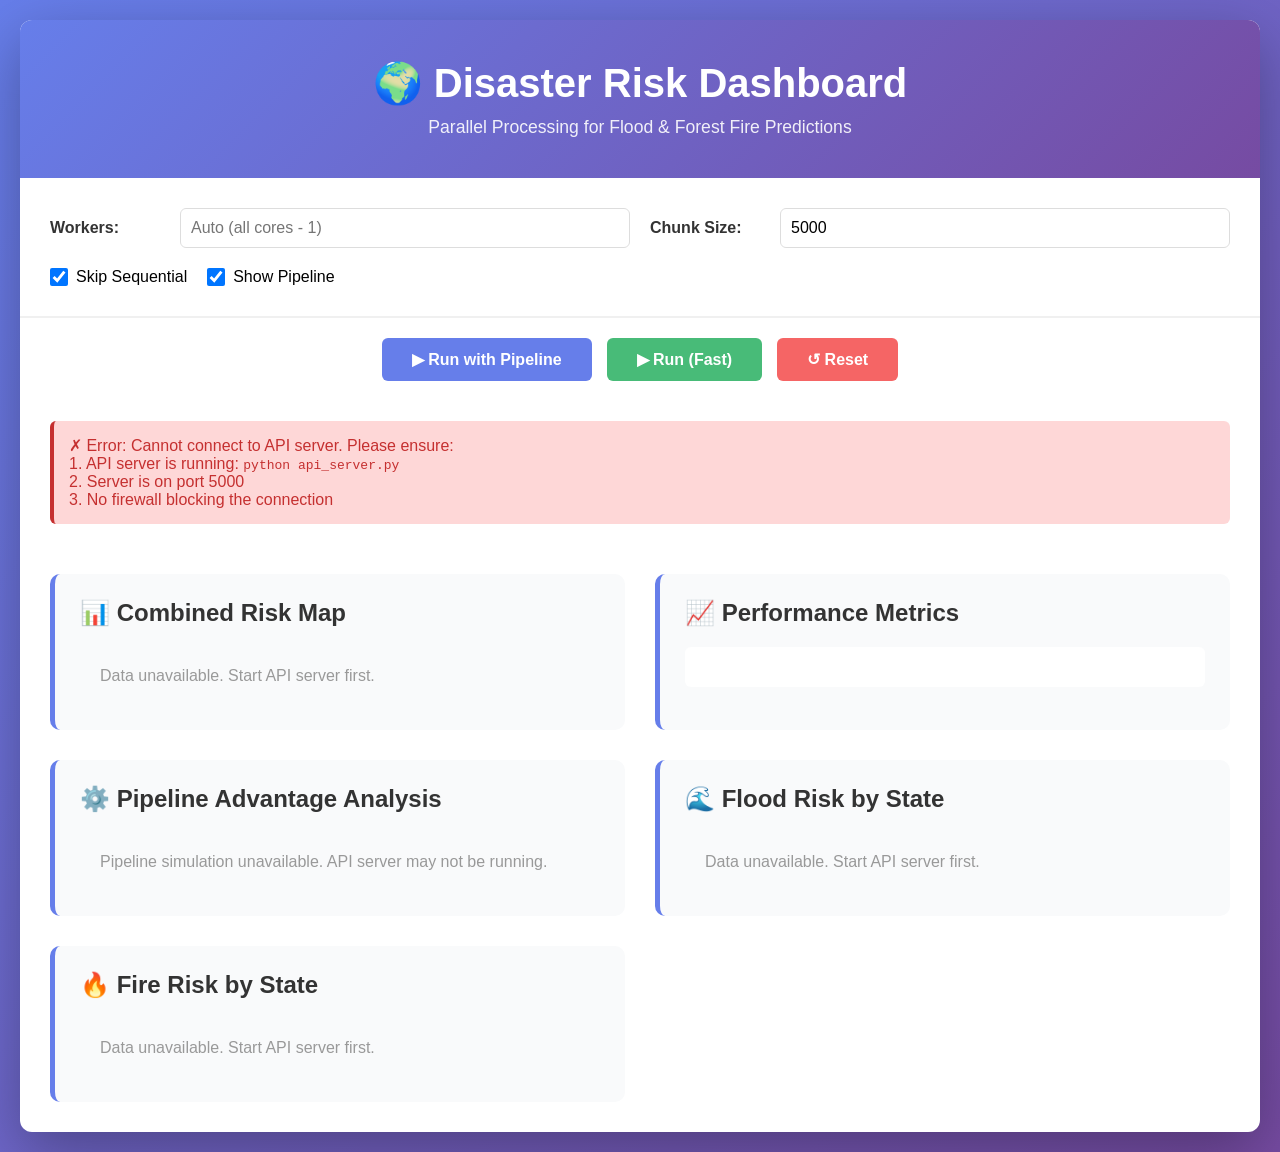
<file: disaster_dashboard.html>
<!DOCTYPE html>
<html lang="en">
<head>
    <meta charset="UTF-8">
    <meta name="viewport" content="width=device-width, initial-scale=1.0">
    <title>Disaster Prediction Dashboard</title>
    <style>
        * {
            margin: 0;
            padding: 0;
            box-sizing: border-box;
        }
        
        body {
            font-family: 'Segoe UI', Tahoma, Geneva, Verdana, sans-serif;
            background: linear-gradient(135deg, #667eea 0%, #764ba2 100%);
            min-height: 100vh;
            padding: 20px;
        }
        
        .container {
            max-width: 1400px;
            margin: 0 auto;
            background: white;
            border-radius: 12px;
            box-shadow: 0 20px 60px rgba(0, 0, 0, 0.3);
            overflow: hidden;
        }
        
        .header {
            background: linear-gradient(135deg, #667eea 0%, #764ba2 100%);
            color: white;
            padding: 40px 20px;
            text-align: center;
        }
        
        .header h1 {
            font-size: 2.5em;
            margin-bottom: 10px;
        }
        
        .header p {
            font-size: 1.1em;
            opacity: 0.9;
        }
        
        .controls {
            display: grid;
            grid-template-columns: 1fr 1fr;
            gap: 20px;
            padding: 30px;
            border-bottom: 2px solid #f0f0f0;
        }
        
        .control-group {
            display: flex;
            gap: 10px;
            align-items: center;
        }
        
        .control-group label {
            font-weight: 600;
            color: #333;
            min-width: 120px;
        }
        
        input[type="number"] {
            flex: 1;
            padding: 10px;
            border: 1px solid #ddd;
            border-radius: 6px;
            font-size: 1em;
        }
        
        .checkbox-group {
            display: flex;
            gap: 20px;
            align-items: center;
        }
        
        .checkbox-group label {
            display: flex;
            align-items: center;
            gap: 8px;
            cursor: pointer;
            font-weight: 500;
        }
        
        input[type="checkbox"] {
            cursor: pointer;
            width: 18px;
            height: 18px;
        }
        
        .button-group {
            display: flex;
            gap: 15px;
            justify-content: center;
            padding: 20px 30px;
        }
        
        button {
            padding: 12px 30px;
            font-size: 1em;
            border: none;
            border-radius: 6px;
            cursor: pointer;
            font-weight: 600;
            transition: all 0.3s ease;
        }
        
        .btn-pipeline {
            background: #667eea;
            color: white;
        }
        
        .btn-pipeline:hover {
            background: #5568d3;
            transform: translateY(-2px);
            box-shadow: 0 5px 15px rgba(102, 126, 234, 0.4);
        }
        
        .btn-no-pipeline {
            background: #48bb78;
            color: white;
        }
        
        .btn-no-pipeline:hover {
            background: #38a169;
            transform: translateY(-2px);
            box-shadow: 0 5px 15px rgba(72, 187, 120, 0.4);
        }
        
        .btn-reset {
            background: #f56565;
            color: white;
        }
        
        .btn-reset:hover {
            background: #e53e3e;
            transform: translateY(-2px);
            box-shadow: 0 5px 15px rgba(245, 101, 101, 0.4);
        }
        
        button:disabled {
            opacity: 0.6;
            cursor: not-allowed;
            transform: none;
        }
        
        .content {
            padding: 30px;
            display: grid;
            grid-template-columns: 1fr 1fr;
            gap: 30px;
        }
        
        .panel {
            background: #f9fafb;
            padding: 25px;
            border-radius: 10px;
            border-left: 5px solid #667eea;
        }
        
        .panel h2 {
            color: #333;
            margin-bottom: 20px;
            font-size: 1.5em;
        }
        
        .state-list {
            max-height: 500px;
            overflow-y: auto;
        }
        
        .state-item {
            padding: 12px;
            margin-bottom: 10px;
            background: white;
            border-radius: 6px;
            display: flex;
            justify-content: space-between;
            align-items: center;
            border-left: 4px solid #ddd;
            transition: all 0.2s ease;
            cursor: pointer;
        }
        
        .state-item:hover {
            box-shadow: 0 2px 8px rgba(0, 0, 0, 0.1);
            transform: translateX(5px);
            background: #f7fafc;
        }
        
        .state-item:active {
            transform: translateX(3px);
        }
        
        .state-name {
            font-weight: 600;
            color: #333;
        }
        
        .risk-bar {
            flex: 1;
            height: 20px;
            background: #e0e0e0;
            border-radius: 10px;
            margin: 0 15px;
            overflow: hidden;
        }
        
        .risk-fill {
            height: 100%;
            background: linear-gradient(90deg, #48bb78 0%, #f6ad55 50%, #f56565 100%);
            border-radius: 10px;
            transition: width 0.3s ease;
        }
        
        .risk-value {
            font-weight: 600;
            min-width: 45px;
            text-align: right;
            color: #666;
        }
        
        .loading {
            text-align: center;
            padding: 40px;
            color: #666;
        }
        
        .loading::after {
            content: '';
            display: inline-block;
            width: 20px;
            height: 20px;
            margin-left: 10px;
            border: 3px solid #f0f0f0;
            border-top: 3px solid #667eea;
            border-radius: 50%;
            animation: spin 1s linear infinite;
        }
        
        @keyframes spin {
            0% { transform: rotate(0deg); }
            100% { transform: rotate(360deg); }
        }
        
        .pipeline-banner {
            background: #edf2f7;
            border-left: 5px solid #667eea;
            padding: 20px;
            margin-bottom: 20px;
            border-radius: 6px;
            font-family: 'Courier New', monospace;
            font-size: 0.95em;
            white-space: pre-wrap;
            color: #333;
            line-height: 1.6;
        }
        
        .stats {
            background: white;
            padding: 20px;
            border-radius: 6px;
            margin-top: 20px;
        }
        
        .stat-item {
            display: flex;
            justify-content: space-between;
            padding: 10px 0;
            border-bottom: 1px solid #eee;
        }
        
        .stat-item:last-child {
            border-bottom: none;
        }
        
        .stat-label {
            font-weight: 600;
            color: #666;
        }
        
        .stat-value {
            color: #333;
            font-weight: 600;
        }
        
        .combined-map {
            grid-column: 1 / -1;
        }
        
        .top-risks {
            display: grid;
            grid-template-columns: repeat(auto-fit, minmax(200px, 1fr));
            gap: 15px;
            margin-top: 20px;
        }
        
        .risk-card {
            background: white;
            padding: 15px;
            border-radius: 8px;
            border-left: 4px solid #667eea;
        }
        
        .risk-card h4 {
            color: #333;
            margin-bottom: 10px;
        }
        
        .risk-card .risk-values {
            display: flex;
            flex-direction: column;
            gap: 5px;
            font-size: 0.9em;
        }
        
        .risk-card .risk-values div {
            display: flex;
            justify-content: space-between;
        }
        
        .error {
            background: #fed7d7;
            color: #c53030;
            padding: 15px;
            border-radius: 6px;
            margin: 20px 0;
            border-left: 4px solid #c53030;
        }
        
        .success {
            background: #c6f6d5;
            color: #22543d;
            padding: 15px;
            border-radius: 6px;
            margin: 20px 0;
            border-left: 4px solid #48bb78;
        }
        
        .pipeline-comparison {
            display: grid;
            grid-template-columns: repeat(3, 1fr);
            gap: 15px;
            margin-top: 15px;
        }
        
        .execution-card {
            background: white;
            padding: 15px;
            border-radius: 8px;
            border-left: 4px solid #667eea;
            text-align: center;
        }
        
        .execution-card h4 {
            color: #333;
            margin-bottom: 10px;
            font-size: 0.95em;
        }
        
        .execution-card .time {
            font-size: 1.8em;
            font-weight: bold;
            color: #667eea;
            margin: 10px 0;
        }
        
        .execution-card .speedup {
            background: #edf2f7;
            padding: 8px;
            border-radius: 4px;
            margin: 10px 0;
            font-size: 0.9em;
        }
        
        .execution-card .description {
            font-size: 0.85em;
            color: #666;
            line-height: 1.4;
        }
        
        .improvement-banner {
            background: linear-gradient(135deg, #667eea 0%, #764ba2 100%);
            color: white;
            padding: 15px;
            border-radius: 8px;
            margin-top: 15px;
            text-align: center;
        }
        
        .improvement-banner h5 {
            margin: 0 0 10px 0;
            font-size: 1.1em;
        }
        
        .improvement-stats {
            display: flex;
            justify-content: space-around;
            gap: 20px;
        }
        
        .improvement-stat {
            flex: 1;
        }
        
        .improvement-stat .label {
            font-size: 0.9em;
            opacity: 0.9;
        }
        
        .improvement-stat .value {
            font-size: 1.5em;
            font-weight: bold;
        }
    </style>
</head>
<body>
    <div class="container">
        <div class="header">
            <h1>🌍 Disaster Risk Dashboard</h1>
            <p>Parallel Processing for Flood & Forest Fire Predictions</p>
        </div>
        
        <div class="controls">
            <div class="control-group">
                <label for="workers">Workers:</label>
                <input type="number" id="workers" placeholder="Auto (all cores - 1)" min="1" max="64">
            </div>
            
            <div class="control-group">
                <label for="chunkSize">Chunk Size:</label>
                <input type="number" id="chunkSize" value="5000" min="100" max="50000" step="500">
            </div>
            
            <div class="checkbox-group">
                <label>
                    <input type="checkbox" id="skipSequential" checked>
                    Skip Sequential
                </label>
                <label>
                    <input type="checkbox" id="showPipeline" checked>
                    Show Pipeline
                </label>
            </div>
        </div>
        
        <div class="button-group">
            <button class="btn-pipeline" onclick="runWithPipeline()">▶ Run with Pipeline</button>
            <button class="btn-no-pipeline" onclick="runNoPipeline()">▶ Run (Fast)</button>
            <button class="btn-reset" onclick="resetAndReload()">↺ Reset</button>
        </div>
        
        <div id="status" style="padding: 0 30px;"></div>
        
        <div class="content">
            <div class="panel">
                <h2>📊 Combined Risk Map</h2>
                <div id="combinedMap" class="combined-map"></div>
            </div>
            
            <div class="panel">
                <h2>📈 Performance Metrics</h2>
                <div class="stats" id="stats"></div>
            </div>
            
            <div class="panel">
                <h2>⚙️ Pipeline Advantage Analysis</h2>
                <div id="pipelineAdvantage"></div>
            </div>
            
            <div class="panel">
                <h2>🌊 Flood Risk by State</h2>
                <div class="state-list" id="floodStates"></div>
            </div>
            
            <div class="panel">
                <h2>🔥 Fire Risk by State</h2>
                <div class="state-list" id="fireStates"></div>
            </div>
        </div>
    </div>
    
    <script>
        const API_URL = 'http://localhost:5000';
        
        function getParams() {
            return {
                workers: document.getElementById('workers').value ? parseInt(document.getElementById('workers').value) : null,
                chunk_size: parseInt(document.getElementById('chunkSize').value),
                skip_sequential: document.getElementById('skipSequential').checked,
                show_pipeline: document.getElementById('showPipeline').checked
            };
        }
        
        function setLoading(show) {
            const status = document.getElementById('status');
            if (show) {
                status.innerHTML = '<div class="loading">Running predictions</div>';
            } else {
                status.innerHTML = '';
            }
        }
        
        function displayPipeline(show) {
            const combinedMap = document.getElementById('combinedMap');
            if (show) {
                combinedMap.innerHTML = `
                    <div class="pipeline-banner">=== PIPELINE OVERVIEW (CPU-ONLY) ===
Shared stages help both hazards reuse work and keep cores busy:
  [1] Load/Parse CSVs (flood.csv, forestfire.csv)
      └─ Shared I/O; chunked reads can feed both paths
  [2] Encode & Feature Engineering (parallel over chunks)
      └─ Reuse encoders + state mapping for flood; fire uses fast averages
  [3] Predict (parallel RandomForest on flood; fire is aggregated counts)
      └─ Flood inference fanned out via process pool; fire stays light
  [4] Aggregate per-state (shared reduction step)
      └─ Combine flood and fire into a single state risk map
  [5] Persist/Serve
      └─ disaster_predictions.json drives the overall risk map</div>`;
            }
        }
        
        function displayRiskBar(probability) {
            const pct = (probability * 100).toFixed(1);
            return `
                <div class="risk-bar">
                    <div class="risk-fill" style="width: ${pct}%"></div>
                </div>
                <span class="risk-value">${pct}%</span>
            `;
        }
        
        function displayStates(data, containerId) {
            const container = document.getElementById(containerId);
            const hazardType = containerId === 'floodStates' ? 'flood' : 'fire';
            let html = '';
            
            for (const [state, prob] of Object.entries(data).sort((a, b) => b[1] - a[1])) {
                html += `
                    <div class="state-item" onclick="launchVR('${state}', '${hazardType}', ${prob})" title="Click to launch VR visualization">
                        <span class="state-name">${state}</span>
                        ${displayRiskBar(prob)}
                    </div>
                `;
            }
            
            container.innerHTML = html || '<p style="color: #999;">No data available</p>';
        }
        
        function displayCombinedMap(combined) {
            const container = document.getElementById('combinedMap');
            const sorted = combined.sort((a, b) => b.combined_risk - a.combined_risk);
            
            let html = '<div class="top-risks">';
            
            sorted.forEach(item => {
                const combined_pct = (item.combined_risk * 100).toFixed(1);
                const flood_pct = (item.flood_probability * 100).toFixed(1);
                const fire_pct = (item.fire_probability * 100).toFixed(1);
                
                html += `
                    <div class="risk-card">
                        <h4>${item.state}</h4>
                        <div class="risk-bar" style="margin-bottom: 10px;">
                            <div class="risk-fill" style="width: ${combined_pct}%"></div>
                        </div>
                        <div class="risk-values">
                            <div><span>Combined:</span> <strong>${combined_pct}%</strong></div>
                            <div><span>Flood:</span> <span>${flood_pct}%</span></div>
                            <div><span>Fire:</span> <span>${fire_pct}%</span></div>
                        </div>
                    </div>
                `;
            });
            
            html += '</div>';
            container.innerHTML = html;
        }
        
        function displayStats(perf) {
            const stats = document.getElementById('stats');
            let html = '<div class="stat-item"><span class="stat-label">Parallel Time:</span><span class="stat-value">' + 
                       perf.parallel_time.toFixed(2) + 's</span></div>';
            
            if (perf.sequential_time) {
                html += '<div class="stat-item"><span class="stat-label">Sequential Time:</span><span class="stat-value">' + 
                        perf.sequential_time.toFixed(2) + 's</span></div>';
                html += '<div class="stat-item"><span class="stat-label">Speedup:</span><span class="stat-value">' + 
                        perf.speedup.toFixed(2) + 'x</span></div>';
            }
            
            html += '<div class="stat-item"><span class="stat-label">Model Accuracy:</span><span class="stat-value">' + 
                    (perf.accuracy * 100).toFixed(2) + '%</span></div>';
            html += '<div class="stat-item"><span class="stat-label">CPU Cores Used:</span><span class="stat-value">' + 
                    perf.cpu_cores_used + '</span></div>';
            html += '<div class="stat-item"><span class="stat-label">Inference Chunk:</span><span class="stat-value">' + 
                    perf.inference_chunk_size + ' rows</span></div>';
            
            stats.innerHTML = html;
        }
        
        function displayPipelineAdvantage(pipelineData) {
            const container = document.getElementById('pipelineAdvantage');
            
            let html = '<div class="pipeline-comparison">';
            
            // Sequential card
            html += `
                <div class="execution-card">
                    <h4>📉 Sequential</h4>
                    <div class="time">${pipelineData.sequential.time}s</div>
                    <div class="speedup">Speedup: ${pipelineData.sequential.speedup}x</div>
                    <div class="description">${pipelineData.sequential.description}</div>
                </div>
            `;
            
            // Pipelined card
            html += `
                <div class="execution-card" style="border-left-color: #48bb78;">
                    <h4>📈 Pipelined</h4>
                    <div class="time" style="color: #48bb78;">${pipelineData.pipelined.time}s</div>
                    <div class="speedup" style="background: #c6f6d5;">Speedup: ${pipelineData.pipelined.speedup}x</div>
                    <div class="description">${pipelineData.pipelined.description}</div>
                </div>
            `;
            
            // Shared Pipeline card
            html += `
                <div class="execution-card" style="border-left-color: #f6ad55;">
                    <h4>⚙️ Shared Pipeline</h4>
                    <div class="time" style="color: #f6ad55;">${pipelineData.shared.time}s</div>
                    <div class="speedup" style="background: #fffaf0;">Speedup: ${pipelineData.shared.speedup}x</div>
                    <div class="description">${pipelineData.shared.description}</div>
                </div>
            `;
            
            html += '</div>';
            
            // Improvement banner
            html += `
                <div class="improvement-banner">
                    <h5>🎯 Performance Gains with Pipelining</h5>
                    <div class="improvement-stats">
                        <div class="improvement-stat">
                            <div class="label">Pipelined vs Sequential</div>
                            <div class="value">${pipelineData.improvement.pipeline_vs_sequential} faster</div>
                        </div>
                        <div class="improvement-stat">
                            <div class="label">Shared vs Sequential</div>
                            <div class="value">${pipelineData.improvement.shared_vs_sequential} faster</div>
                        </div>
                    </div>
                </div>
            `;
            
            container.innerHTML = html;
        }
        
        function runPredictions() {
            const params = getParams();
            setLoading(true);
            
            if (params.show_pipeline) {
                displayPipeline(true);
            }
            
            // Fetch pipeline advantage data
            fetch(`${API_URL}/api/pipeline-advantage`)
                .then(r => r.json())
                .then(data => {
                    displayPipelineAdvantage(data);
                })
                .catch(err => {
                    console.warn('Pipeline advantage data unavailable:', err);
                    document.getElementById('pipelineAdvantage').innerHTML = '<p style="color: #999; padding: 20px;">Pipeline simulation unavailable. API server may not be running.</p>';
                });
            
            fetch(`${API_URL}/api/predictions/run`, {
                method: 'POST',
                headers: { 'Content-Type': 'application/json' },
                body: JSON.stringify(params)
            })
            .then(r => {
                if (!r.ok) throw new Error('API Error: ' + r.status);
                return r.json();
            })
            .then(data => {
                setLoading(false);
                const predictions = data.predictions;
                
                displayStats(predictions.performance);
                displayCombinedMap(predictions.combined_state_risk);
                displayStates(predictions.flood_predictions, 'floodStates');
                displayStates(predictions.forestfire_predictions, 'fireStates');
                
                document.getElementById('status').innerHTML = '<div class="success">✓ Predictions completed successfully!</div>';
            })
            .catch(err => {
                setLoading(false);
                let errorMsg = err.message;
                if (err.message.includes('Failed to fetch') || err.message.includes('NetworkError')) {
                    errorMsg = 'Cannot connect to API server. Please ensure:<br>1. API server is running: <code>python api_server.py</code><br>2. Server is on port 5000<br>3. No firewall blocking the connection';
                }
                document.getElementById('status').innerHTML = '<div class="error">✗ Error: ' + errorMsg + '</div>';
                
                // Show fallback message in data panels
                document.getElementById('floodStates').innerHTML = '<p style="color: #999; padding: 20px;">Data unavailable. Start API server first.</p>';
                document.getElementById('fireStates').innerHTML = '<p style="color: #999; padding: 20px;">Data unavailable. Start API server first.</p>';
                document.getElementById('combinedMap').innerHTML = '<p style="color: #999; padding: 20px;">Data unavailable. Start API server first.</p>';
            });
        }
        
        function runWithPipeline() {
            document.getElementById('showPipeline').checked = true;
            runPredictions();
        }
        
        function runNoPipeline() {
            document.getElementById('showPipeline').checked = false;
            runPredictions();
        }
        
        function resetAndReload() {
            document.getElementById('workers').value = '';
            document.getElementById('chunkSize').value = '5000';
            document.getElementById('skipSequential').checked = true;
            document.getElementById('showPipeline').checked = true;
            document.getElementById('status').innerHTML = '';
            document.getElementById('stats').innerHTML = '';
            document.getElementById('floodStates').innerHTML = '';
            document.getElementById('fireStates').innerHTML = '';
            document.getElementById('combinedMap').innerHTML = '';
        }
        
        function launchVR(state, hazardType, probability) {
            // Store selection and redirect to main VR page
            const params = new URLSearchParams({
                state: state,
                hazard: hazardType,
                probability: probability
            });
            window.location.href = `/?${params.toString()}`;
        }
        
        // Load initial data on page load
        window.addEventListener('load', () => {
            runPredictions();
        });
    </script>
</body>
</html>
</file>
